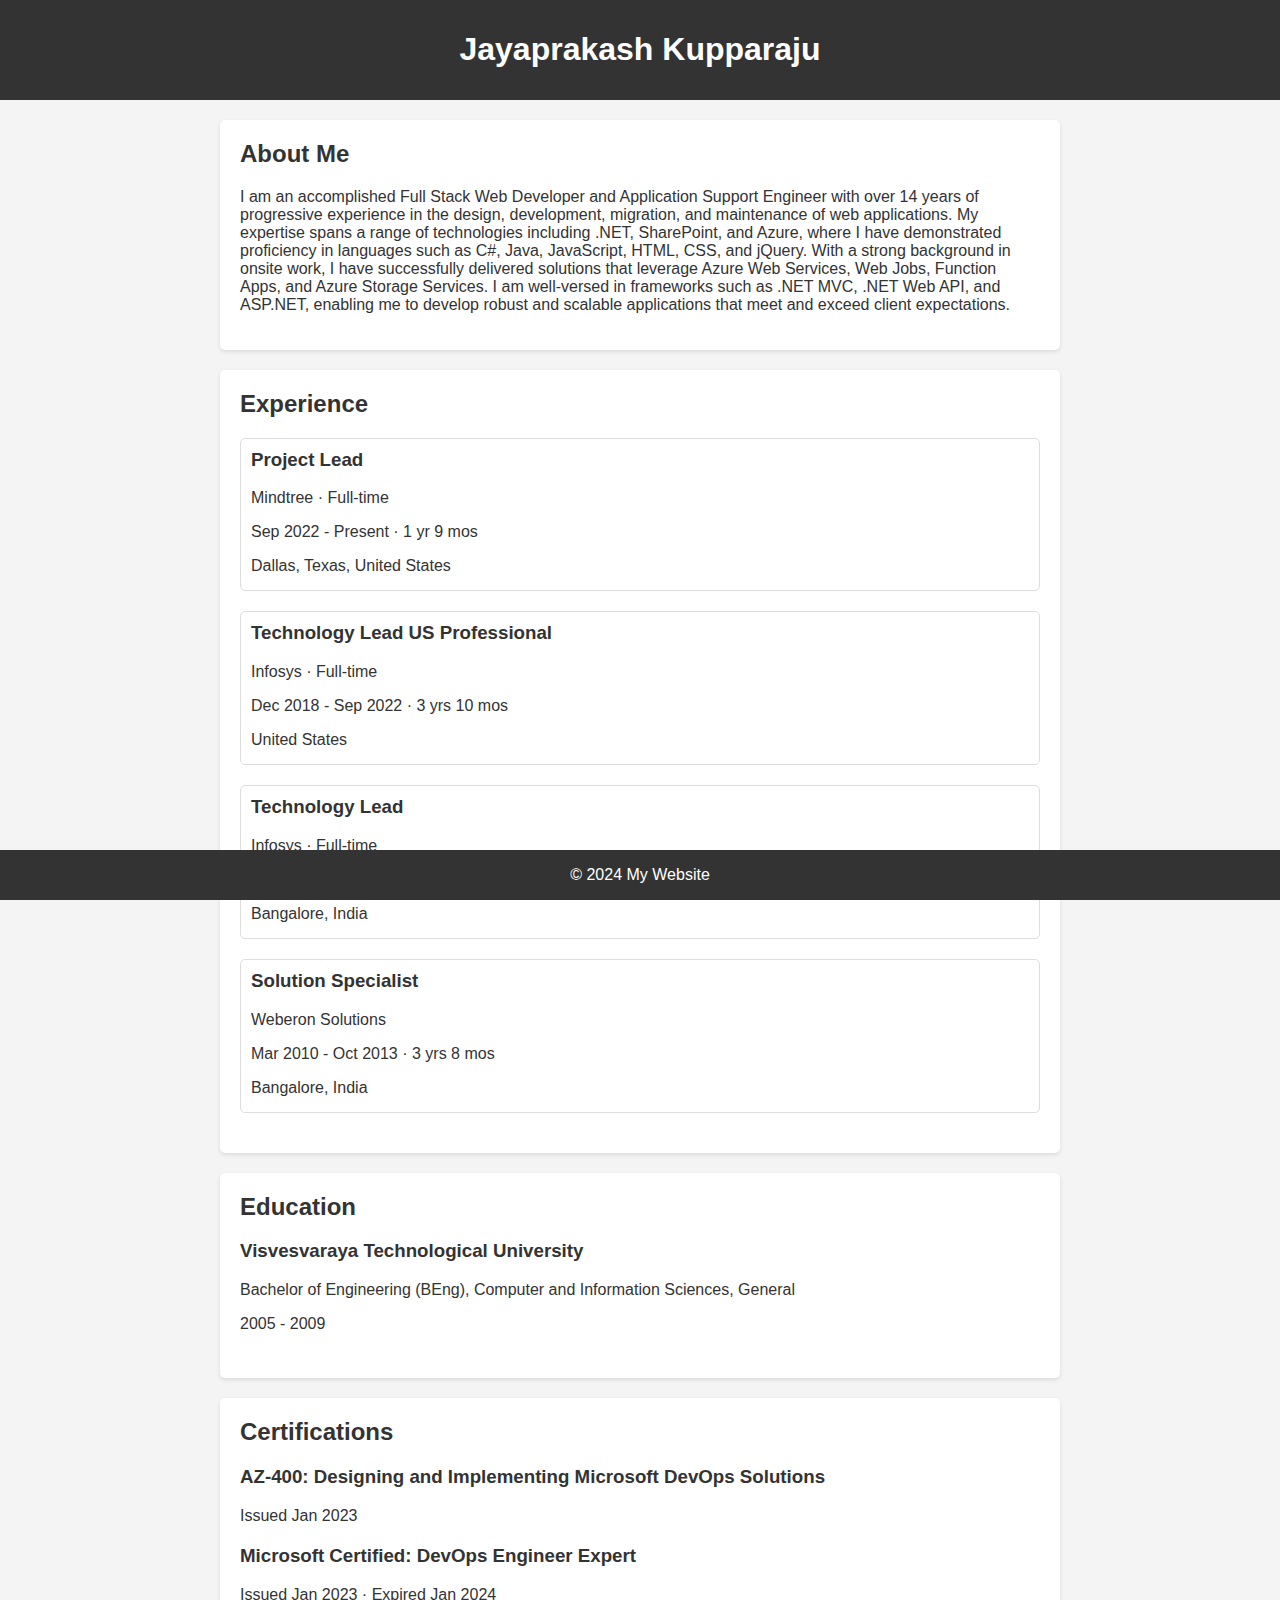
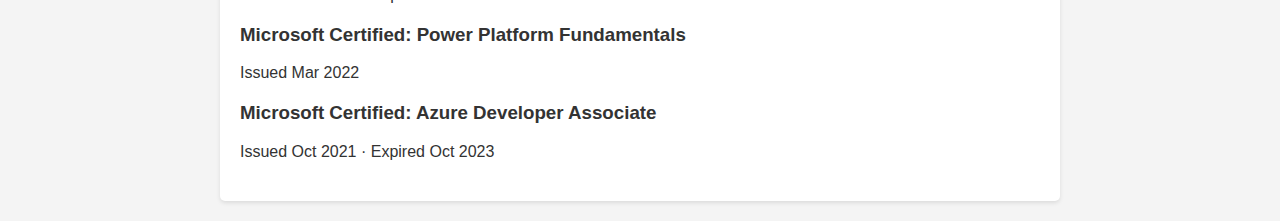
<file: index.html>
<!DOCTYPE html>
<html lang="en">
<head>
    <meta charset="UTF-8">
    <meta name="viewport" content="width=device-width, initial-scale=1.0">
    <title>Jayaprakash Kupparaju</title>
    <link rel="stylesheet" href="css/styles.css">
</head>
<body>
    <header>
        <h1>Jayaprakash Kupparaju</h1>        
    </header>
    <nav>
    </nav>
    <section>
        <h2>About Me</h2>
        <p>I am an accomplished Full Stack Web Developer and Application Support Engineer with over 14 years of progressive experience in the design, development, migration, and maintenance of web applications. My expertise spans a range of technologies including .NET, SharePoint, and Azure, where I have demonstrated proficiency in languages such as C#, Java, JavaScript, HTML, CSS, and jQuery. With a strong background in onsite work, I have successfully delivered solutions that leverage Azure Web Services, Web Jobs, Function Apps, and Azure Storage Services. I am well-versed in frameworks such as .NET MVC, .NET Web API, and ASP.NET, enabling me to develop robust and scalable applications that meet and exceed client expectations.</p>
    </section>
    <section>
        <h2>Experience</h2>
        <div class="experience-item">
            <div>
                <h3>Project Lead</h3>
                <p>Mindtree · Full-time</p>
                <p>Sep 2022 - Present · 1 yr 9 mos</p>
                <p>Dallas, Texas, United States</p>
            </div>
        </div>
        <div class="experience-item">
            <div>
                <h3>Technology Lead US Professional</h3>
                <p>Infosys · Full-time</p>
                <p>Dec 2018 - Sep 2022 · 3 yrs 10 mos</p>
                <p>United States</p>
            </div>
        </div>
        <div class="experience-item">
            <div>
                <h3>Technology Lead</h3>
                <p>Infosys · Full-time</p>
                <p>Oct 2013 - Dec 2018 · 5 yrs 2 mos</p>
                <p>Bangalore, India</p>
            </div>
        </div>
        <div class="experience-item">
            <div>
                <h3>Solution Specialist</h3>
                <p>Weberon Solutions</p>
                <p>Mar 2010 - Oct 2013 · 3 yrs 8 mos</p>
                <p>Bangalore, India</p>
            </div>
        </div>
    </section>
    <section class="education">
        <h2>Education</h2>
        <div class="education-item">
           
            <div>
                <h3>Visvesvaraya Technological University</h3>
                <p>Bachelor of Engineering (BEng), Computer and Information Sciences, General</p>
                <p>2005 - 2009</p>
            </div>
        </div>
    </section>
    <section class="certifications">
        <h2>Certifications</h2>
        <div class="certification-item">
            <div>
                <h3>AZ-400: Designing and Implementing Microsoft DevOps Solutions</h3>
                <p>Issued Jan 2023</p>
            </div>
        </div>
        <div class="certification-item">
            <div>
                <h3>Microsoft Certified: DevOps Engineer Expert</h3>
                <p>Issued Jan 2023 · Expired Jan 2024</p>
            </div>
        </div>
        <div class="certification-item">
            <div>
                <h3>Microsoft Certified: Power Platform Fundamentals</h3>
                <p>Issued Mar 2022</p>
            </div>
        </div>
        <div class="certification-item">
            <div>
                <h3>Microsoft Certified: Azure Developer Associate</h3>
                <p>Issued Oct 2021 · Expired Oct 2023</p>
            </div>
        </div>
    </section>
    
    
    <footer>
        <p>&copy; 2024 My Website</p>
    </footer>

</body>
</html>
</file>
<file: css/styles.css>
body {
    font-family: Arial, sans-serif;
    margin: 0;
    padding: 0;
    background-color: #f4f4f4;
}

header {
    background-color: #333;
    color: #fff;
    padding: 10px 0;
    text-align: center;
}

nav ul {
    list-style: none;
    padding: 0;
}

nav ul li {
    display: inline;
    margin: 0 10px;
}

nav ul li a {
    text-decoration: none;
    color: #333;
}

main {
    padding: 20px;
}

footer {
    background-color: #333;
    color: #fff;
    text-align: center;
    padding: 0px 0;
    position: fixed;
    width: 100%;
    bottom: 0;
}

body {
    font-family: Arial, sans-serif;
    margin: 0;
    padding: 0;
    background-color: #f4f4f4;
    color: #333;
}



section {
    max-width: 800px;
    margin: 20px auto;
    padding: 20px;
    background-color: #fff;
    border-radius: 5px;
    box-shadow: 0 2px 4px rgba(0,0,0,0.1);
}

h2 {
    margin-top: 0;
}

/* Experience section */
.experience {
    margin-top: 20px;
}

.experience-item {
    margin-bottom: 20px;
    padding: 10px;
    border: 1px solid #ddd;
    border-radius: 5px;
}

.experience-item h3 {
    margin-top: 0;
}

.experience-item p {
    margin-bottom: 5px;
}

.experience-item img {
    height: 30px;
    margin-right: 10px;
}


/* Education section */
.education {
    margin-top: 20px;
}

.education-item {
    display: flex;
    align-items: center;
    margin-bottom: 20px;
}

.education-item img {
    height: 30px;
    margin-right: 10px;
}

.education-item h3 {
    margin-top: 0;
}

.education-item p {
    margin-bottom: 5px;
}


/* Certification section */
.certifications {
    margin-top: 20px;
}

.certification-item {
    margin-bottom: 20px;
}

.certification-item h3 {
    margin-top: 0;
}

.certification-item p {
    margin-bottom: 5px;
}
</file>
